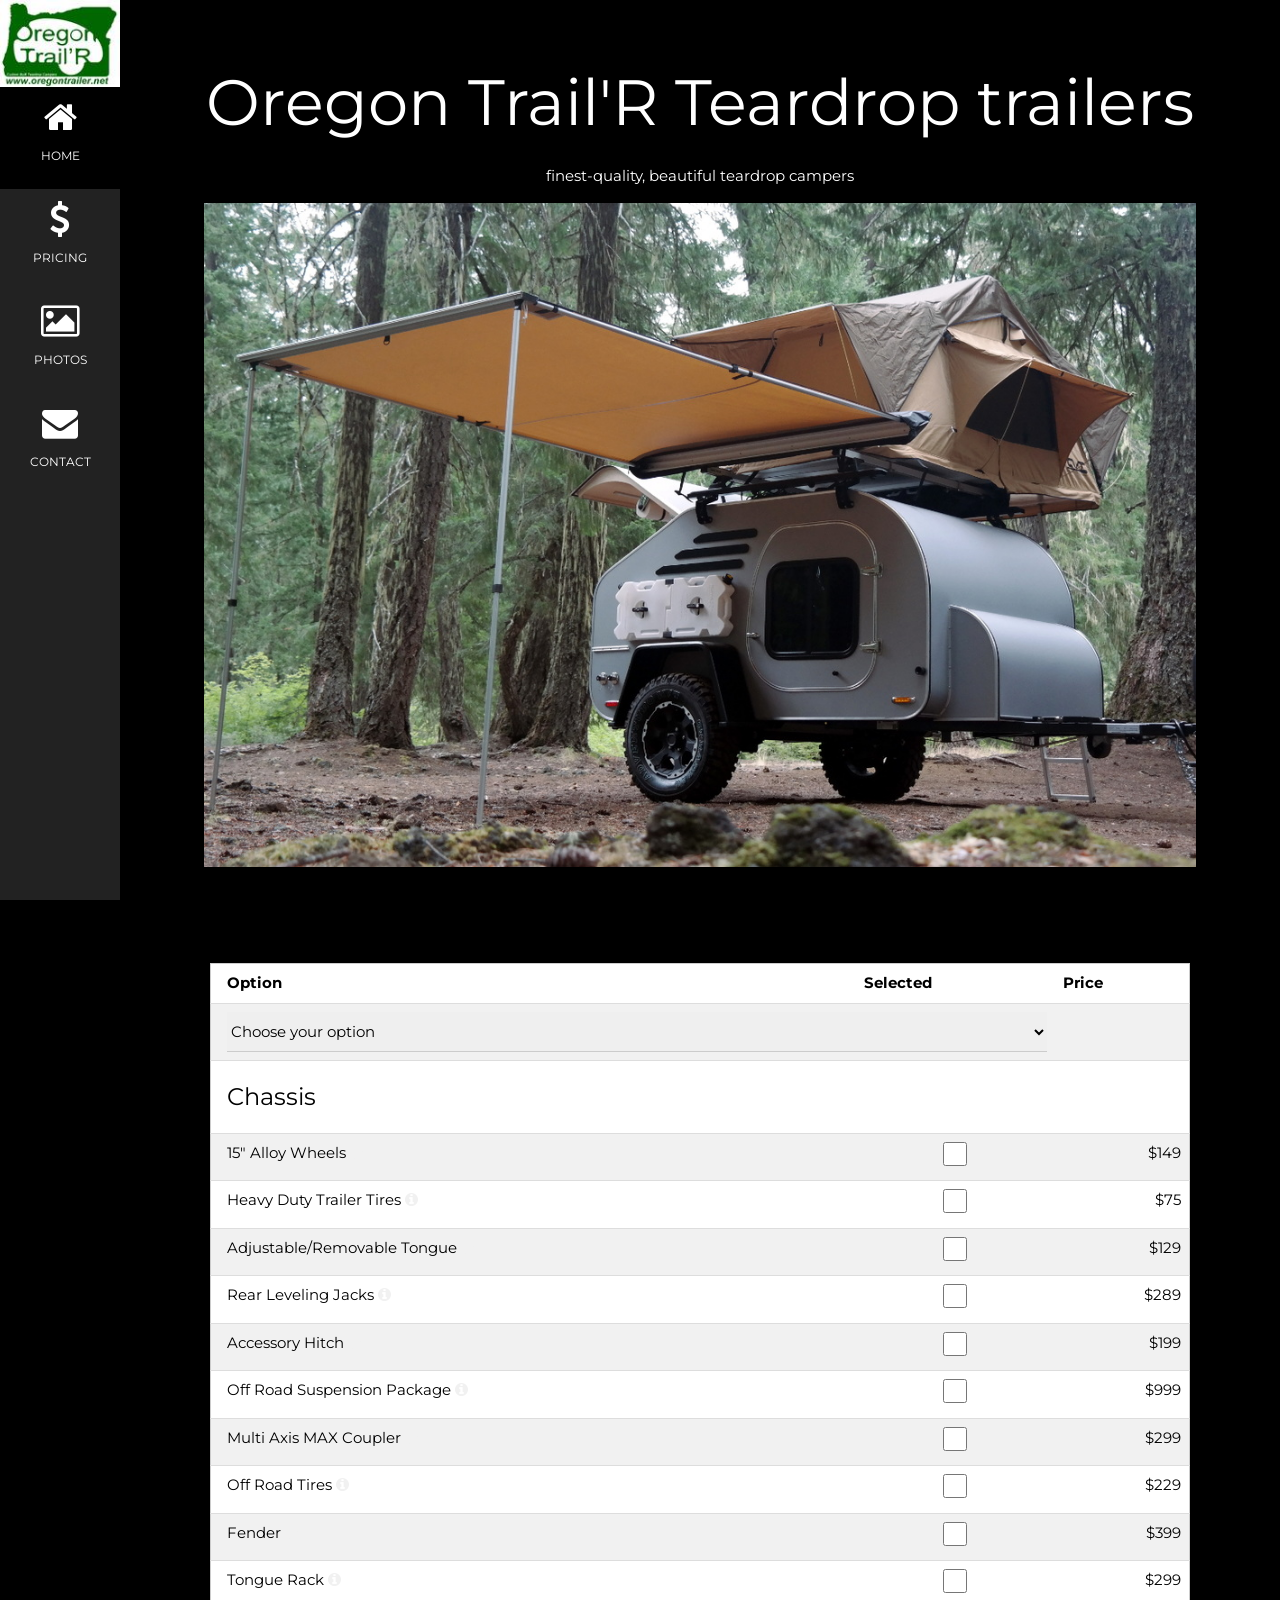
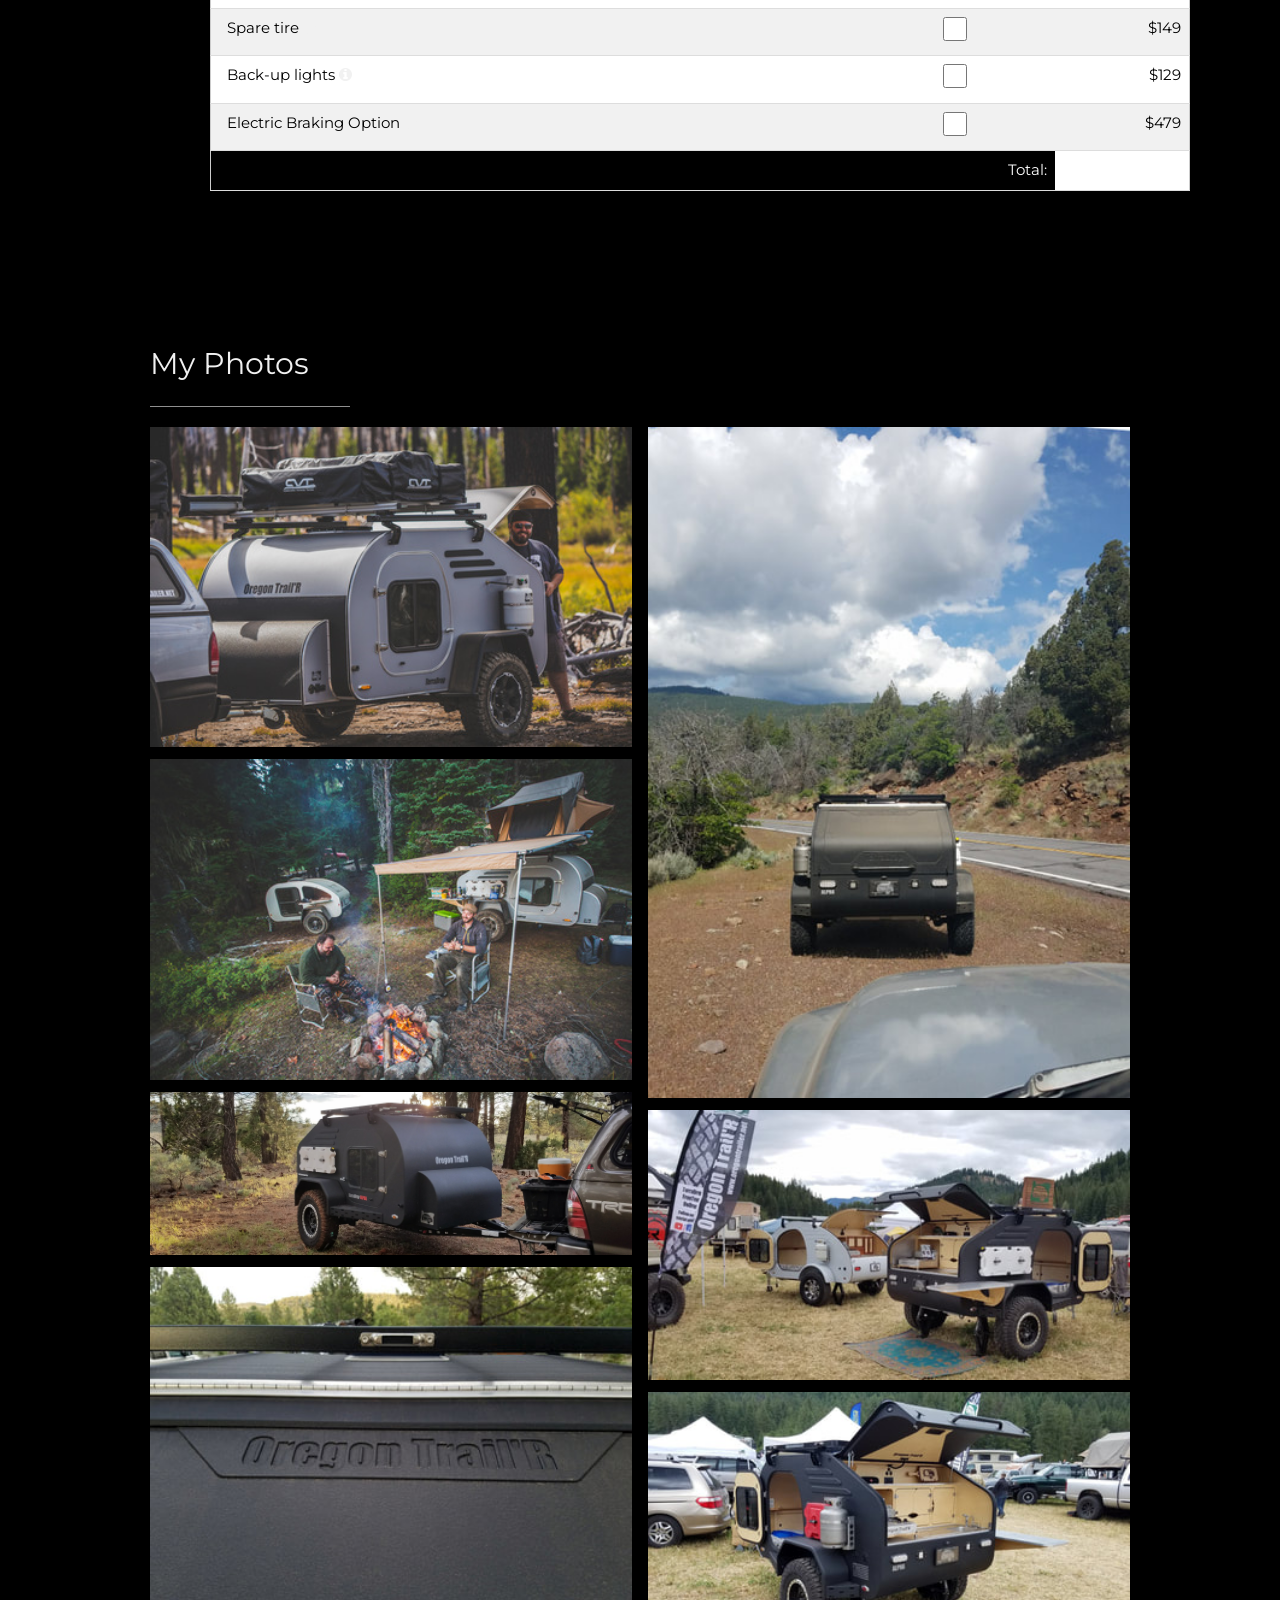
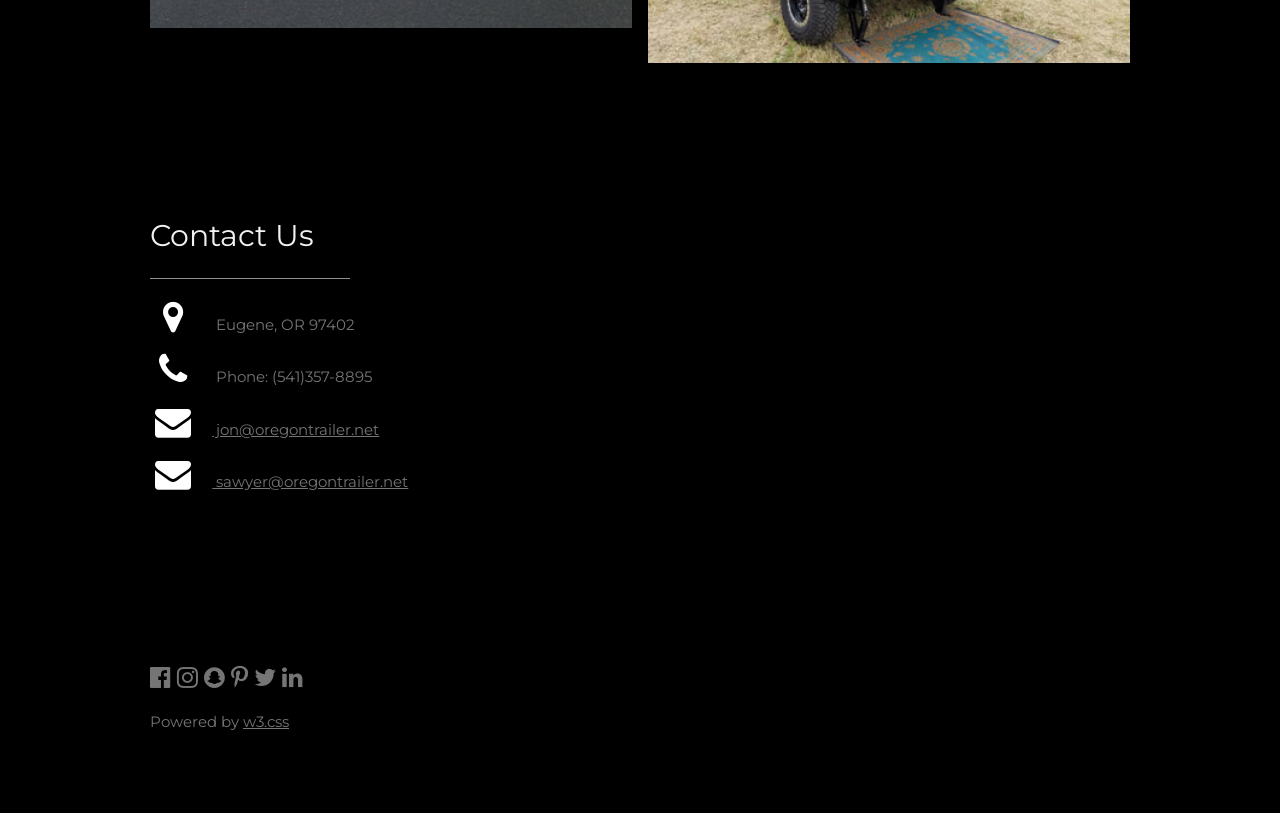
<file: oregontrailers.html>
<!DOCTYPE html>
<html>
<title>Oregon Trail'Rs</title>
<meta charset="UTF-8">
<meta name="viewport" content="width=device-width, initial-scale=1">
<link rel="stylesheet" href="https://www.w3schools.com/w3css/4/w3.css">
<link rel="stylesheet" href="https://fonts.googleapis.com/css?family=Montserrat">
<link rel="stylesheet" href="https://cdnjs.cloudflare.com/ajax/libs/font-awesome/4.7.0/css/font-awesome.min.css">
<style>
body, h1,h2,h3,h4,h5,h6 {font-family: "Montserrat", sans-serif}
.w3-row-padding img {margin-bottom: 12px}
/* Set the width of the sidebar to 120px */
.w3-sidebar {width: 120px;background: #222;}
/* Add a left margin to the "page content" that matches the width of the sidebar (120px) */
#main {margin-left: 120px}
/* Remove margins from "page content" on small screens */
@media only screen and (max-width: 600px) {#main {margin-left: 0}}
.w3-check {top:0px;}
</style>
<script>
  Number.prototype.formatMoney = function(c, d, t){
      var n = this, 
      c = isNaN(c = Math.abs(c)) ? 2 : c, 
      d = d == undefined ? "." : d, 
      t = t == undefined ? "," : t, 
      s = n < 0 ? "-" : "", 
      i = String(parseInt(n = Math.abs(Number(n) || 0).toFixed(c))), 
      j = (j = i.length) > 3 ? j % 3 : 0;
     return s + (j ? i.substr(0, j) + t : "") + i.substr(j).replace(/(\d{3})(?=\d)/g, "$1" + t) + (c ? d + Math.abs(n - i).toFixed(c).slice(2) : "");
   };
  function update(){
    var inputs = document.getElementsByTagName('input'),
    sum = 0;
    for(var i=0; i<inputs.length; i++) {
      var ip = inputs[i];
      if (ip.getAttribute("class") == "w3-check" && ip.checked) {
        sum += Number(ip.getAttribute("price"));
      }
    }
    sum += Number(document.getElementById("baseprice").value);
    baseprice = Number(document.getElementById("baseprice").value);
    document.getElementById("baseecho").innerHTML = "$" + baseprice.formatMoney(0);
    document.getElementById("total").innerHTML = "$" + sum.formatMoney(0);
  }
</script>
<body class="w3-black">

<!-- Icon Bar (Sidebar - hidden on small screens) -->
<nav class="w3-sidebar w3-bar-block w3-small w3-hide-small w3-center">
  <!-- Avatar image in top left corner -->
  <img src="avatar_.jpg" style="width:100%">
  <a href="#" class="w3-bar-item w3-button w3-padding-large w3-black">
    <i class="fa fa-home w3-xxlarge"></i>
    <p>HOME</p>
  </a>
  <a href="#pricing" class="w3-bar-item w3-button w3-padding-large w3-hover-black">
    <i class="fa fa-usd w3-xxlarge"></i>
    <p>PRICING</p>
  </a>
  <a href="#photos" class="w3-bar-item w3-button w3-padding-large w3-hover-black">
    <i class="fa fa-picture-o w3-xxlarge"></i>
    <p>PHOTOS</p>
  </a>
  <a href="#contact" class="w3-bar-item w3-button w3-padding-large w3-hover-black">
    <i class="fa fa-envelope w3-xxlarge"></i>
    <p>CONTACT</p>
  </a>
</nav>

<!-- Navbar on small screens (Hidden on medium and large screens) -->
<div class="w3-top w3-hide-large w3-hide-medium" id="myNavbar">
  <div class="w3-bar w3-black w3-opacity w3-hover-opacity-off w3-center w3-small">
    <a href="#" class="w3-bar-item w3-button" style="width:25% !important">HOME</a>
    <a href="#pricing" class="w3-bar-item w3-button" style="width:25% !important">PRICING</a>
    <a href="#photos" class="w3-bar-item w3-button" style="width:25% !important">PHOTOS</a>
    <a href="#contact" class="w3-bar-item w3-button" style="width:25% !important">CONTACT</a>
  </div>
</div>

<!-- Page Content -->
<div class="w3-padding-large" id="main">
  <!-- Header/Home -->
  <header class="w3-container w3-padding-32 w3-center w3-black" id="home">
    <h1 class="w3-jumbo">Oregon Trail'R<span class="w3-hide-small"> Teardrop trailers</span></h1>
    <p>finest-quality, beautiful teardrop campers</p>
    <img src="image1.jpg" alt="boy" class="w3-image" width="992" height="1108">
  </header>

  <!-- Pricing Section -->
  <div class="w3-padding-64 w3-content" id="pricing">
  <table class="w3-table-all w3-text-black w3-hoverable">
    <tr><th>Option</th><th>Selected</th><th>Price</th></tr>
    <tr><td colspan="2"><select onchange="update();" class="w3-select" id="baseprice">
      <option value="" disabled selected>Choose your option</option>
      <option value="11000">TerraDrop - $11k</option>
      <option value="12000">TerraDrop Alpha - $12k</option>
      <option value="13000">FronTear - $13k</option>
      <option value="14000">Do-Drop - $14k</option>
      <option value="15000">Frontear - Offroad - $15k</option>
      <option value="16000">Do-Drop Alpha - $16k</option>
    </select></td><td style="text-align:right;" id="baseecho"></td></tr>
    <tr><td colspan="3"><h3>Chassis</h3></td></tr>
    <tr>
      <td><label>15" Alloy Wheels <i class="fa fa-info-circle w3-tooltip w3-text-light-gray"><span class="w3-text w3-tag w3-round w3-small w3-padding" style="position:absolute;left:16px;top:16px;width:220px;">These add to the aesthetics and the ride quality of teardrop</span></i></label></td>
      <td style="text-align:center;"><input onchange="update()" class="w3-check" type="checkbox" price="149"></td>
      <td style="text-align:right;">$149</td>
    </tr>
    <tr>
      <td><label>Heavy Duty Trailer Tires <i class="fa fa-info-circle w3-tooltip w3-text-light-gray"><span class="w3-text w3-tag w3-round w3-small w3-padding" style="position:absolute;left:16px;top:16px;width:220px;">These tires won"t get flat spots even after long periods of storage. Pair</span></i></label></td>
      <td style="text-align:center;"><input onchange="update()" class="w3-check" type="checkbox" price="75"></td>
      <td style="text-align:right;">$75</td>
    </tr>
    <tr>
      <td><label>Adjustable/Removable Tongue <i class="fa fa-info-circle w3-tooltip w3-text-light-gray"><span class="w3-text w3-tag w3-round w3-small w3-padding" style="position:absolute;left:16px;top:16px;width:220px;">Allows multiple towing options and extra security when leaving the teardrop</span></i></label></td>
      <td style="text-align:center;"><input onchange="update()" class="w3-check" type="checkbox" price="129"></td>
      <td style="text-align:right;">$129</td>
    </tr>
    <tr>
      <td><label>Rear Leveling Jacks <i class="fa fa-info-circle w3-tooltip w3-text-light-gray"><span class="w3-text w3-tag w3-round w3-small w3-padding" style="position:absolute;left:16px;top:16px;width:220px;">Heavy duty long extension scissor jacks get mounted under the chassis. Pair</span></i></label></td>
      <td style="text-align:center;"><input onchange="update()" class="w3-check" type="checkbox" price="289"></td>
      <td style="text-align:right;">$289</td>
    </tr>
    <tr>
      <td><label>Accessory Hitch <i class="fa fa-info-circle w3-tooltip w3-text-light-gray"><span class="w3-text w3-tag w3-round w3-small w3-padding" style="position:absolute;left:16px;top:16px;width:220px;">For mounting a bike rack or other accessories (not to exceed 150 lb load)</span></i></label></td>
      <td style="text-align:center;"><input onchange="update()" class="w3-check" type="checkbox" price="199"></td>
      <td style="text-align:right;">$199</td>
    </tr>
    <tr>
      <td><label>Off Road Suspension Package <i class="fa fa-info-circle w3-tooltip w3-text-light-gray"><span class="w3-text w3-tag w3-round w3-small w3-padding" style="position:absolute;left:16px;top:16px;width:220px;">Timbren Axless independent suspension with chassis reinforcement</span></i></label></td>
      <td style="text-align:center;"><input onchange="update()" class="w3-check" type="checkbox" price="999"></td>
      <td style="text-align:right;">$999</td>
    </tr>
    <tr>
      <td><label>Multi Axis MAX Coupler <i class="fa fa-info-circle w3-tooltip w3-text-light-gray"><span class="w3-text w3-tag w3-round w3-small w3-padding" style="position:absolute;left:16px;top:16px;width:220px;">for hard core towing situations and all around improved towing characteristics</span></i></label></td>
      <td style="text-align:center;"><input onchange="update()" class="w3-check" type="checkbox" price="299"></td>
      <td style="text-align:right;">$299</td>
    </tr>
    <tr>
      <td><label>Off Road Tires <i class="fa fa-info-circle w3-tooltip w3-text-light-gray"><span class="w3-text w3-tag w3-round w3-small w3-padding" style="position:absolute;left:16px;top:16px;width:220px;">Larger/meatier tires for increased grip in difficult situations</span></i></label></td>
      <td style="text-align:center;"><input onchange="update()" class="w3-check" type="checkbox" price="229"></td>
      <td style="text-align:right;">$229</td>
    </tr>
    <tr>
      <td><label>Fender <i class="fa fa-info-circle w3-tooltip w3-text-light-gray"><span class="w3-text w3-tag w3-round w3-small w3-padding" style="position:absolute;left:16px;top:16px;width:220px;">deflector/steps</span></i></label></td>
      <td style="text-align:center;"><input onchange="update()" class="w3-check" type="checkbox" price="399"></td>
      <td style="text-align:right;">$399</td>
    </tr>
    <tr>
      <td><label>Tongue Rack <i class="fa fa-info-circle w3-tooltip w3-text-light-gray"><span class="w3-text w3-tag w3-round w3-small w3-padding" style="position:absolute;left:16px;top:16px;width:220px;">Provides exterior storage in front of the teardrop</span></i></label></td>
      <td style="text-align:center;"><input onchange="update()" class="w3-check" type="checkbox" price="299"></td>
      <td style="text-align:right;">$299</td>
    </tr>
    <tr>
      <td><label>Spare tire <i class="fa fa-info-circle w3-tooltip w3-text-light-gray"><span class="w3-text w3-tag w3-round w3-small w3-padding" style="position:absolute;left:16px;top:16px;width:220px;">small doughnut style wheel and tire mounted below chassis</span></i></label></td>
      <td style="text-align:center;"><input onchange="update()" class="w3-check" type="checkbox" price="149"></td>
      <td style="text-align:right;">$149</td>
    </tr>
    <tr>
      <td><label>Back-up lights <i class="fa fa-info-circle w3-tooltip w3-text-light-gray"><span class="w3-text w3-tag w3-round w3-small w3-padding" style="position:absolute;left:16px;top:16px;width:220px;">High power LED flood light mounted under chassis</span></i></label></td>
      <td style="text-align:center;"><input onchange="update()" class="w3-check" type="checkbox" price="129"></td>
      <td style="text-align:right;">$129</td>
    </tr>
    <tr>
      <td><label>Electric Braking Option <i class="fa fa-info-circle w3-tooltip w3-text-light-gray"><span class="w3-text w3-tag w3-round w3-small w3-padding" style="position:absolute;left:16px;top:16px;width:220px;">description needed</span></i></label></td>
      <td style="text-align:center;"><input onchange="update()" class="w3-check" type="checkbox" price="479"></td>
      <td style="text-align:right;">$479</td>
    </tr>
    <tr>
      <td colspan="2" style="text-align:right;background-color:black;color:white;">Total: </td>
      <td id="total" style="text-align:right;"></td>
    </tr>
</table>


  </div>
  <!-- End Pricing Section -->
  </div>
  
  <!-- Portfolio Section -->
  <div class="w3-padding-64 w3-content" id="photos">
    <h2 class="w3-text-light-grey">My Photos</h2>
    <hr style="width:200px" class="w3-opacity">

    <!-- Grid for photos -->
    <div class="w3-row-padding" style="margin:0 -16px">
      <div class="w3-half">
        <img src="ot-taylorlake-web-23.jpg" style="width:100%">
        <img src="ot-taylorlake-web-38.jpg" style="width:100%">
        <img src="75651447.jpg" style="width:100%">
        <img src="20180521-195929.jpg" style="width:100%">
      </div>

      <div class="w3-half">
        <img src="20180516-103938.jpg" style="width:100%">
        <img src="20180629-142658.jpg" style="width:100%">
        <img src="20180629-142640.jpg" style="width:100%">
      </div>
    <!-- End photo grid -->
    </div>
  <!-- End Portfolio Section -->
  </div>

  <!-- Contact Section -->
  <div class="w3-padding-64 w3-content w3-text-grey" id="contact">
    <h2 class="w3-text-light-grey">Contact Us</h2>
    <hr style="width:200px" class="w3-opacity">

    <div class="w3-section">
      <p><i class="fa fa-map-marker fa-fw w3-text-white w3-xxlarge w3-margin-right"></i> Eugene, OR 97402</p>
      <p><i class="fa fa-phone fa-fw w3-text-white w3-xxlarge w3-margin-right"></i> Phone: (541)357-8895</p>
      <p><a href="mailto:jon@oregontrailer.net"><i class="fa fa-envelope fa-fw w3-text-white w3-xxlarge w3-margin-right"></i> jon@oregontrailer.net</a></p>
      <p><a href="mailto:sawyer@oregontrailer.net"><i class="fa fa-envelope fa-fw w3-text-white w3-xxlarge w3-margin-right"></i> sawyer@oregontrailer.net</a></p>
      </div><br>
<!--     <p>Lets get in touch. Send me a message:</p>

    <form action="/action_page.php" target="_blank">
      <p><input class="w3-input w3-padding-16" type="text" placeholder="Name" required name="Name"></p>
      <p><input class="w3-input w3-padding-16" type="text" placeholder="Email" required name="Email"></p>
      <p><input class="w3-input w3-padding-16" type="text" placeholder="Subject" required name="Subject"></p>
      <p><input class="w3-input w3-padding-16" type="text" placeholder="Message" required name="Message"></p>
      <p>
        <button class="w3-button w3-light-grey w3-padding-large" type="submit">
          <i class="fa fa-paper-plane"></i> SEND MESSAGE
        </button>
      </p>
    </form> -->
  <!-- End Contact Section -->
  </div>
  
    <!-- Footer -->
  <footer class="w3-content w3-padding-64 w3-text-grey w3-xlarge">
    <i class="fa fa-facebook-official w3-hover-opacity"></i>
    <i class="fa fa-instagram w3-hover-opacity"></i>
    <i class="fa fa-snapchat w3-hover-opacity"></i>
    <i class="fa fa-pinterest-p w3-hover-opacity"></i>
    <i class="fa fa-twitter w3-hover-opacity"></i>
    <i class="fa fa-linkedin w3-hover-opacity"></i>
    <p class="w3-medium">Powered by <a href="https://www.w3schools.com/w3css/default.asp" target="_blank" class="w3-hover-text-green">w3.css</a></p>
  <!-- End footer -->
  </footer>

<!-- END PAGE CONTENT -->
</div>

</body>
</html>
</file>
